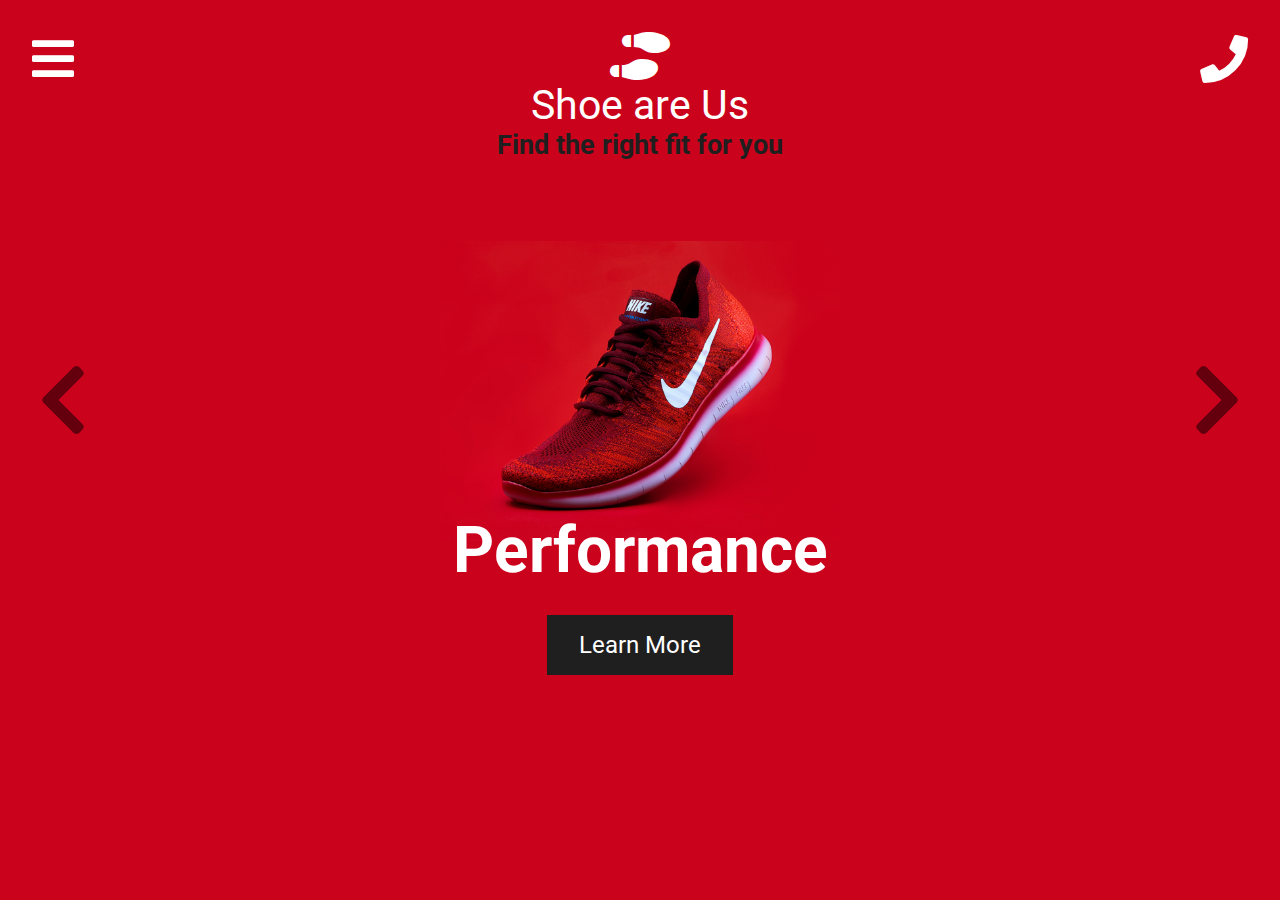
<file: footware-design/index.html>
<!DOCTYPE html>

    <head>
        <meta charset="UTF-8">
        <meta name="viewport" content="width=device-width, initial-scale=1.0">
    
        <!-- <link rel="stylesheet" href="./reset.css"> -->
        <link
        rel="stylesheet"
        href="https://cdnjs.cloudflare.com/ajax/libs/font-awesome/5.14.0/css/all.min.css"
    />
        <link rel="stylesheet" href="style.css">
        <script src="script.js" defer></script>
      
    
        <title>Footware</title>
    </head>

    <body>
        <a href="#" class="bar">
            <i class="fas fa-bars "></i>
        </a>
        <a href="#" class="phone">
            <i class="fas fa-phone"></i>
        </a>
        <div class="logo">
             <i class="fas fa-shoe-prints"></i></i>
             <h2>Shoe are Us</h2>
             <p>Find the right fit for you</p>
        </div>  
        <div class="carousel-container">  
                <div class="carousel" id="carousel">
                    <div class="slide" data-bg="cb021c">
                        <img src="images/shoe-1.jpg" alt="shoe-1" />
                        <h1>Performance</h1>
                        <a href="#">Learn More</a>
                    </div>
                    <div class="slide" data-bg="E0E1E3">
                        <img src="images/shoe-2.jpg" alt="shoe-2" />
                        <h1>Design</h1>
                        <a href="#">Learn More</a>
                    </div>
                    <div class="slide" data-bg="F6F7F9">
                        <img src="images/shoe-3.jpg" alt="shoe-3" />
                        <h1>Comodity</h1>
                        <a href="#">Learn More</a>
                    </div>
                    <div class="slide" data-bg="3F4346">
                        <img src="images/shoe-4.jpg" alt="shoe-4" />
                        <h1>Lightness</h1>
                        <a href="#">Learn More</a>
                    </div>

                </div> 
                <button id="left" class="left-arrow arrow">
                    <i class="fas fa-chevron-left"></i>
                </button> 
                <button id="rightt" class="right-arrow arrow">
                    <i class="fas fa-chevron-right"></i>
                </button> 

                <div class="progress"></div>
        </div> 
    </body>
</html>
</file>
<file: footware-design/style.css>
@import url("https://fonts.googleapis.com/css2?family=Roboto:wght@300;400;500;700;900&display=swap");
*{
    box-sizing: border-box;
}

body {
    background-color: #cb021c;
    font-family: "Roboto", sans-serif ;
    margin: 0;
    transition: background 0.4s ease-in-out;
}

a{
    color: white;
    text-decoration: none;
}

.bar{
    position: fixed;
    top: 2rem;
    left: 2rem;
    font-size: 3rem;
}

.phone{
    position:fixed;
    top: 2rem;
    right: 2rem;
    font-size: 3rem;
}

.logo{
    color: white;
    font-size: 1.7rem;
    margin: 2rem 0;
    text-align: center;
}
.logo h2{
    font-weight: normal;
    margin: 0;
}

.logo i{
    font-size: 3rem;
    
}

.logo p {
    color: #1f1f1f;
    font-weight: bold;
    margin: 0;
}


.slide img {
    object-fit: cover;
    height: 300px;
    width: 400px;
}
.slide {
    width: 100vw;
    text-align: center;
    
}
.carousel {
    position: absolute;
    display: flex;
    left: 0;
    top: 0;
    transform: translateX(0);
}
.carousel-container {
    overflow: hidden;
    position: relative;
    height: 60vh;
    width: 100vw;
    margin-top: 5rem;
}
.slide h1 {
    color: white;
    font-size: 4rem;
    margin-top: -2rem;
}
.slide a {
    background-color: #1f1f1f;
    padding: 1rem 2rem;
    font-size: 1.5rem;
}
.arrow {
    background-color: transparent;
    border: 0;
    cursor: pointer;
    position: absolute;
    top: 30%;
    transform: translateY(-50%);
    font-size: 5rem;
    color: black;
    opacity: 0.5;
}
.left-arrow {
    left: 2rem;
}

.right-arrow {
    right: 2rem;
}
</file>
